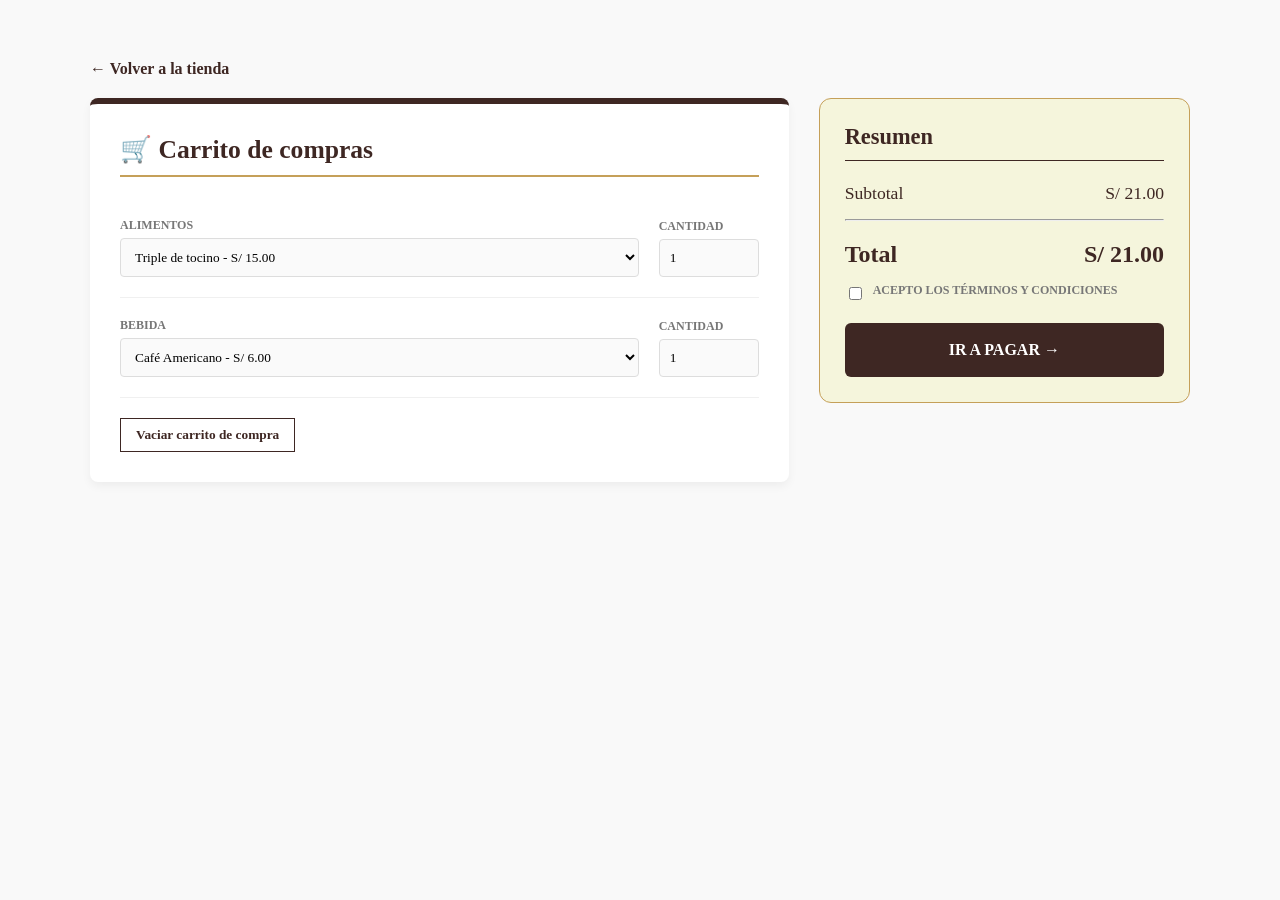
<file: carrito/carro.html>
<!DOCTYPE html>
<html lang="es">
<head>
    <meta charset="UTF-8">
    <meta name="viewport" content="width=device-width, initial-scale=1.0">
    <title>Carrito - La Logia de Miga & Taza</title>
    <link rel="stylesheet" href="../css/carrito.css">
</head>
<body>
<div class="contenedor-principal">
    <a href="../index.html" class="boton-regreso">← Volver a la tienda</a>
    
    <form class="flex-carrito" 
          oninput="
            let p1 = parseFloat(prod1.value);
            let p2 = parseFloat(prod2.value);
            let c1 = parseInt(cant1.value) || 0;
            let c2 = parseInt(cant2.value) || 0;
            let suma = (p1 * c1) + (p2 * c2);
            subtotal.innerHTML = 'S/ ' + suma.toFixed(2);
            total.innerHTML = 'S/ ' + suma.toFixed(2);
          ">
        
        <div class="seccion-productos">
            <h2>🛒 Carrito de compras</h2>
            
            <div class="fila-producto">
                <div class="info-prod">
                    <label>Alimentos</label>
                    <select id="prod1" class="control-formulario">
                        <option value="15.00">Triple de tocino - S/ 15.00</option>
                        <option value="8.50">Galleta de Chocochips - S/ 8.50</option>
                        <option value="12.00">Torta de Chocolate - S/ 12.00</option>
                        <option value="10.50">Sandwich de Pollo - S/ 10.50</option>
                        <option value="14.00">Empanada de Carne - S/ 14.00</option>
                    </select>
                </div>
                <div class="info-cantidad">
                    <label>Cantidad</label>
                    <input type="number" id="cant1" class="control-formulario" value="1" min="0">
                </div>
            </div>

            <div class="fila-producto">
                <div class="info-prod">
                    <label>Bebida</label>
                    <select id="prod2" class="control-formulario">
                        <option value="6.00">Café Americano - S/ 6.00</option>
                        <option value="9.50">Mocachino Especial - S/ 9.50</option>
                        <option value="7.00">Jugo de Fresa - S/ 7.00</option>
                        <option value="8.00">Té Caliente - S/ 8.00</option>
                        <option value="11.00">Frappé de Vainilla - S/ 11.00</option>
                    </select>
                </div>
                <div class="info-cantidad">
                    <label>Cantidad</label>
                    <input type="number" id="cant2" class="control-formulario" value="1" min="0">
                </div>
            </div>
            
            <button type="reset" class="btn-vaciar">Vaciar carrito de compra</button>
        </div>

        <div class="seccion-resumen">
            <h3>Resumen</h3>
            <div class="linea-resumen">
                <span>Subtotal</span>
                <span id="subtotal">S/ 21.00</span>
            </div>
            <hr>
            <div class="linea-resumen total">
                <span>Total</span>
                <span id="total">S/ 21.00</span>
            </div>
            
            <div class="check-terminos">
                <input type="checkbox" id="terminos" required>
                <label for="terminos">ACEPTO LOS TÉRMINOS Y CONDICIONES</label>
            </div>

            <button type="submit" id="btn-confirmar">IR A PAGAR →</button>
        </div>
    </form>
</div>
</body>
</html>
</file>
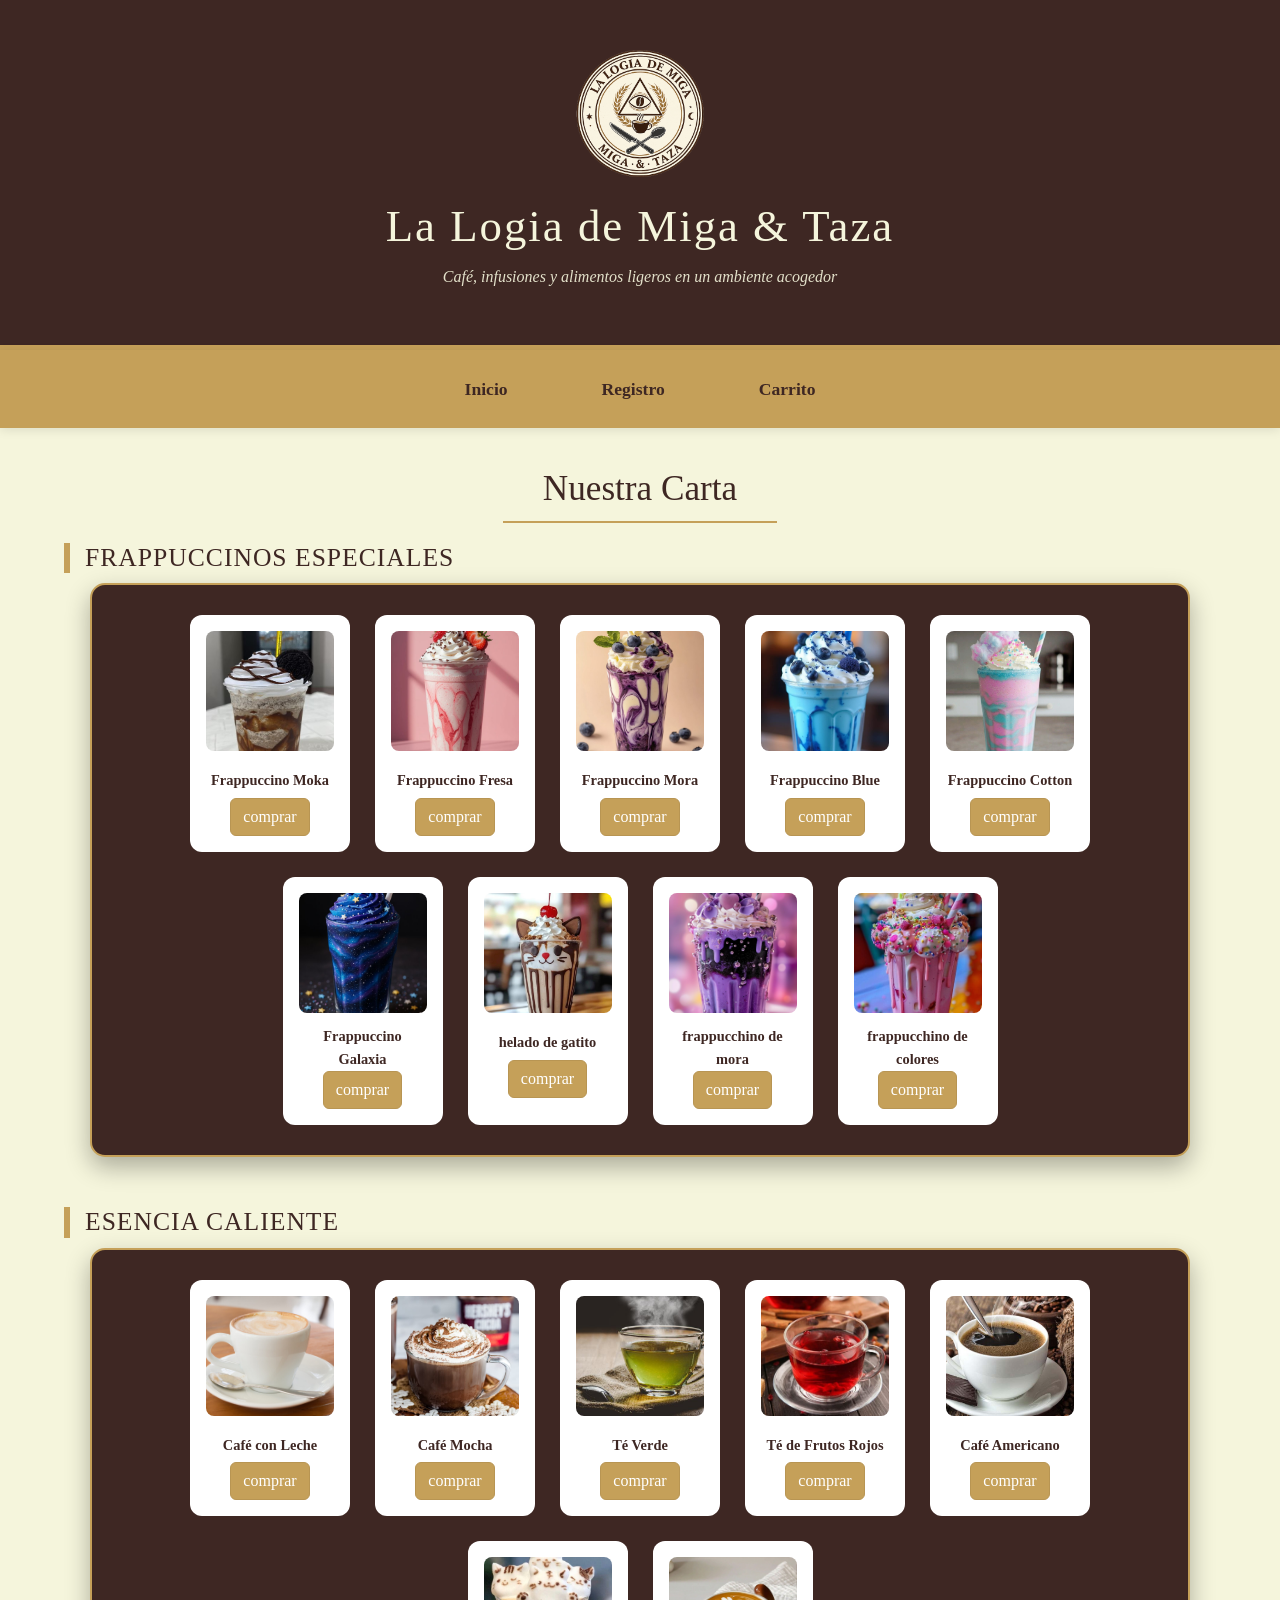
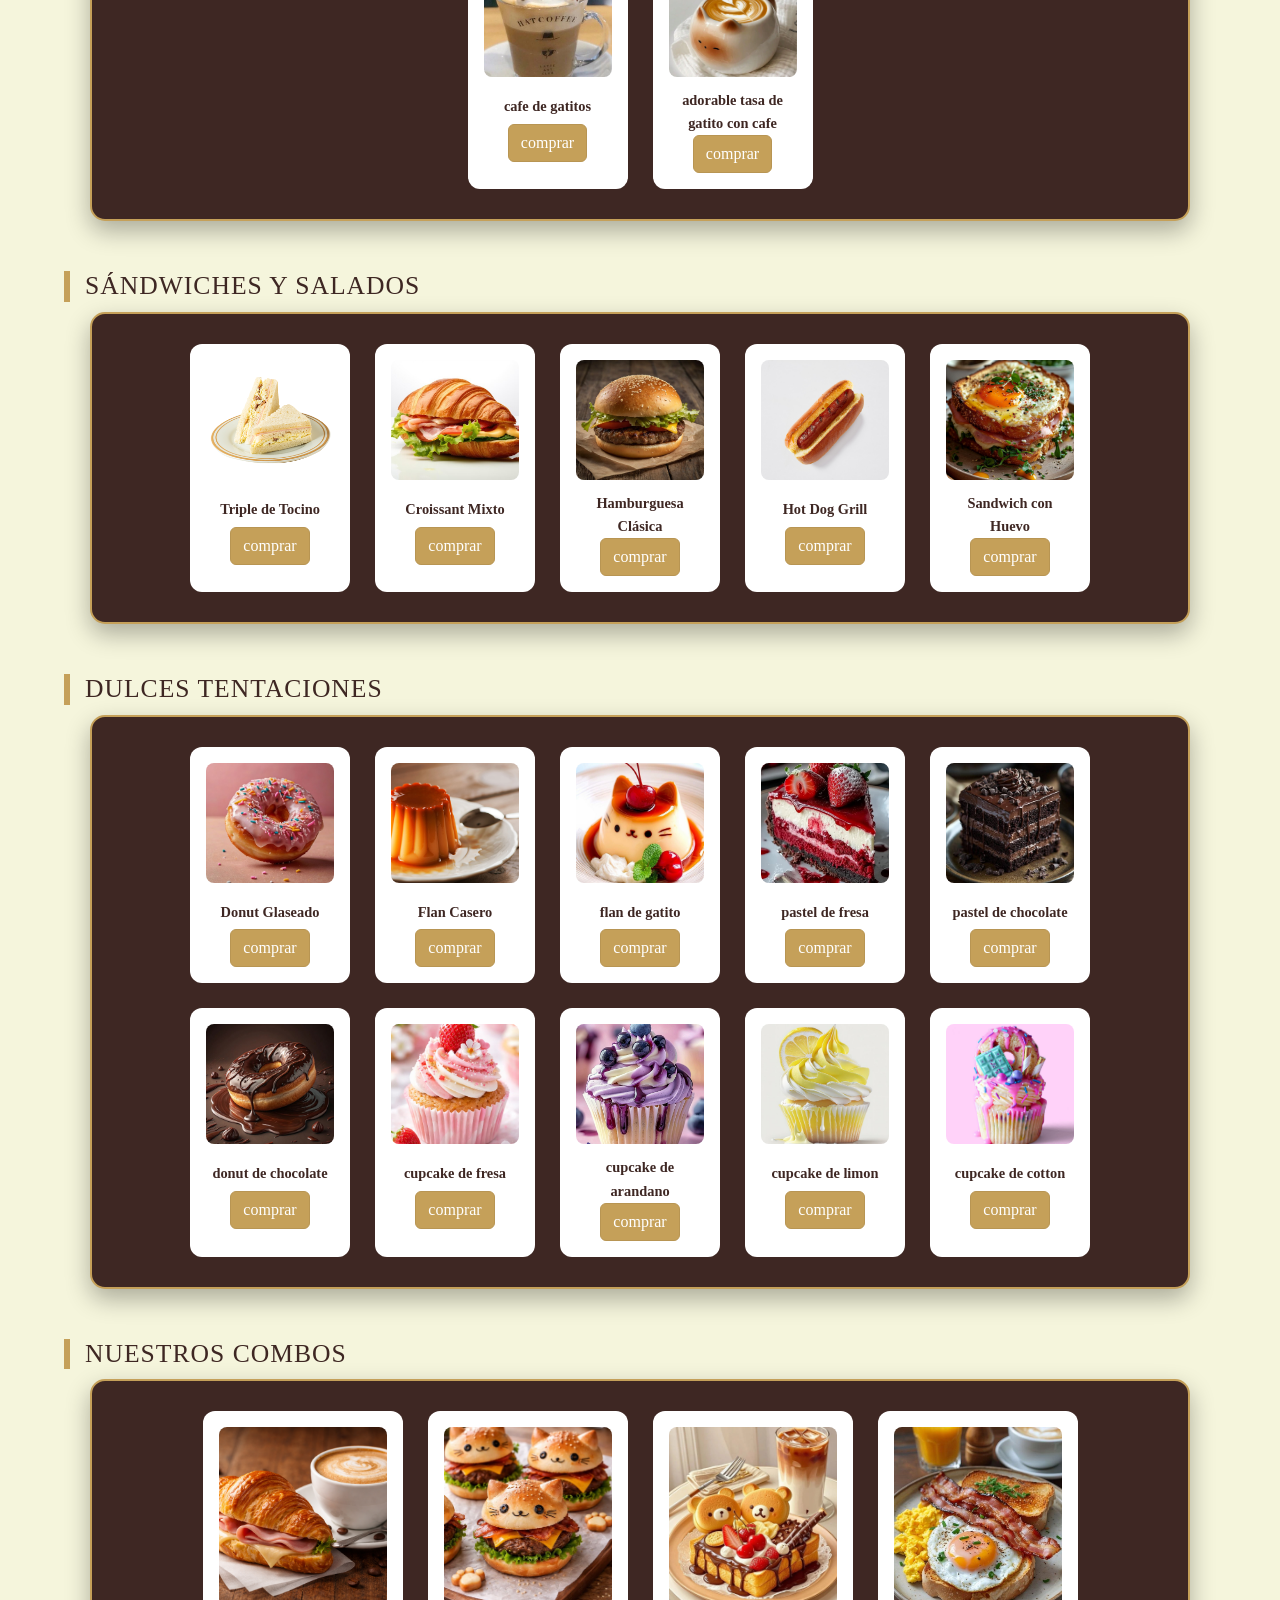
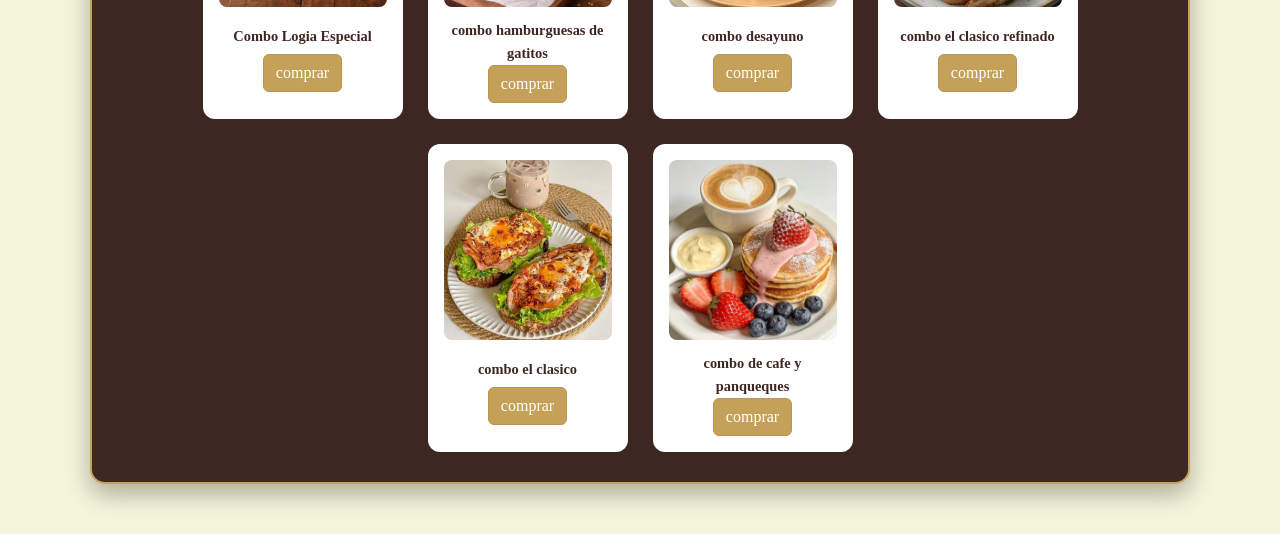
<file: carrito/productos.html>
<!DOCTYPE html>
<html lang="en">
<head>
    <meta charset="UTF-8">
    <meta name="viewport" content="width=device-width, initial-scale=1.0">
    <title>Menú</title>
    <link href="https://cdn.jsdelivr.net/npm/bootstrap@5.2.3/dist/css/bootstrap.min.css" rel="stylesheet" integrity="sha384-rbsA2VBKQhggwzxH7pPCaAqO46MgnOM80zW1RWuH61DGLwZJEdK2Kadq2F9CUG65" crossorigin="anonymous">
  
    <link rel="stylesheet" href="../css/productos.css">
</head>
<body>
    <header>
        <img src="../café.png.png" width="150" height="150" alt="Logo">
        <h1>La Logia de Miga & Taza</h1>
        <p>Café, infusiones y alimentos ligeros en un ambiente acogedor</p>
    </header>

    <nav>
        <a href="../index.html">Inicio</a>
        <a href="../carrito/registro.html">Registro</a>
        <a href="../carrito/carro.html">Carrito</a>
    </nav>

    <main class="contenedor-principal">
        <h2>Nuestra Carta</h2>

        <section>
            <h3 class="subtitulo-seccion">Frappuccinos Especiales</h3>
            <div class="contenedor-oscuro">
                <div class="producto-card">
                    <img src="../productos/frappucchino moka.jpg">
                    <p>Frappuccino Moka</p>
                    <!-- Button trigger modal -->
                     <button type="button" class="btn btn-primary" data-bs-toggle="modal" data-bs-target="#exampleModal"> comprar

                     </button>
                </div>
                <!-- Modal -->
                <div class="modal fade" id="exampleModal" tabindex="-1" aria-labelledby="exampleModalLabel" aria-hidden="true">
                <div class="modal-dialog">
                <div class="modal-content">
                <div class="modal-header">
                <h1 class="modal-title fs-5" id="exampleModalLabel">Compra realizada!</h1>
                <button type="button" class="btn-close" data-bs-dismiss="modal" aria-label="Close"></button>
                </div>
            <div class="modal-body">
                El producto se puso en el carrito
            </div>
            <div class="modal-footer">
        <button type="button" class="btn btn-secondary" data-bs-dismiss="modal">cerrar</button>
        <a href="../carrito/carro.html"><button type="button" class="btn btn-primary" >Ir al carrito</button></a>
        
    </div>
  </div>
</div>
                </div>
                
                <div class="producto-card">
                    <img src="../productos/frappucchino de fresa.jpg">
                    <p>Frappuccino Fresa</p>
                    <!-- Button trigger modal -->
                     <button type="button" class="btn btn-primary" data-bs-toggle="modal" data-bs-target="#exampleModal"> comprar

                     </button>
                </div>
                <!-- Modal -->
                <div class="modal fade" id="exampleModal" tabindex="-1" aria-labelledby="exampleModalLabel" aria-hidden="true">
                <div class="modal-dialog">
                <div class="modal-content">
                <div class="modal-header">
                <h1 class="modal-title fs-5" id="exampleModalLabel">Compra realizada!</h1>
                <button type="button" class="btn-close" data-bs-dismiss="modal" aria-label="Close"></button>
                </div>
            <div class="modal-body">
                El producto se puso en el carrito
            </div>
            <div class="modal-footer">
        <button type="button" class="btn btn-secondary" data-bs-dismiss="modal">cerrar</button>
        <a href="../carrito/carro.html"><button type="button" class="btn btn-primary" >Ir al carrito</button></a>
        
    </div>
  </div>
</div>
                </div>
                <div class="producto-card">
                    <img src="../productos/frappucchino de arandano.jpg">
                    <p>Frappuccino Mora</p>
                    <!-- Button trigger modal -->
                     <button type="button" class="btn btn-primary" data-bs-toggle="modal" data-bs-target="#exampleModal"> comprar

                     </button>
                </div>
                <!-- Modal -->
                <div class="modal fade" id="exampleModal" tabindex="-1" aria-labelledby="exampleModalLabel" aria-hidden="true">
                <div class="modal-dialog">
                <div class="modal-content">
                <div class="modal-header">
                <h1 class="modal-title fs-5" id="exampleModalLabel">Compra realizada!</h1>
                <button type="button" class="btn-close" data-bs-dismiss="modal" aria-label="Close"></button>
                </div>
            <div class="modal-body">
                El producto se puso en el carrito
            </div>
            <div class="modal-footer">
        <button type="button" class="btn btn-secondary" data-bs-dismiss="modal">cerrar</button>
        <a href="../carrito/carro.html"><button type="button" class="btn btn-primary" >Ir al carrito</button></a>
        
    </div>
  </div>
</div>
                </div>
                <div class="producto-card">
                    <img src="../productos/frappucchino blue.jpg">
                    <p>Frappuccino Blue</p>
                    <!-- Button trigger modal -->
                     <button type="button" class="btn btn-primary" data-bs-toggle="modal" data-bs-target="#exampleModal"> comprar

                     </button>
                </div>
                <!-- Modal -->
                <div class="modal fade" id="exampleModal" tabindex="-1" aria-labelledby="exampleModalLabel" aria-hidden="true">
                <div class="modal-dialog">
                <div class="modal-content">
                <div class="modal-header">
                <h1 class="modal-title fs-5" id="exampleModalLabel">Compra realizada!</h1>
                <button type="button" class="btn-close" data-bs-dismiss="modal" aria-label="Close"></button>
                </div>
            <div class="modal-body">
                El producto se puso en el carrito
            </div>
            <div class="modal-footer">
        <button type="button" class="btn btn-secondary" data-bs-dismiss="modal">cerrar</button>
        <a href="../carrito/carro.html"><button type="button" class="btn btn-primary" >Ir al carrito</button></a>
        
    </div>
  </div>
</div>
                </div>
                <div class="producto-card">
                    <img src="../productos/frappucchino cotton.jpg">
                    <p>Frappuccino Cotton</p>
                    <!-- Button trigger modal -->
                     <button type="button" class="btn btn-primary" data-bs-toggle="modal" data-bs-target="#exampleModal"> comprar

                     </button>
                </div>
                <!-- Modal -->
                <div class="modal fade" id="exampleModal" tabindex="-1" aria-labelledby="exampleModalLabel" aria-hidden="true">
                <div class="modal-dialog">
                <div class="modal-content">
                <div class="modal-header">
                <h1 class="modal-title fs-5" id="exampleModalLabel">Compra realizada!</h1>
                <button type="button" class="btn-close" data-bs-dismiss="modal" aria-label="Close"></button>
                </div>
            <div class="modal-body">
                El producto se puso en el carrito
            </div>
            <div class="modal-footer">
        <button type="button" class="btn btn-secondary" data-bs-dismiss="modal">cerrar</button>
        <a href="../carrito/carro.html"><button type="button" class="btn btn-primary" >Ir al carrito</button></a>
        
    </div>
  </div>
</div>
                </div>
                <div class="producto-card">
                    <img src="../productos/frappucchino galaxia.jpg">
                    <p>Frappuccino Galaxia</p>
                    <!-- Button trigger modal -->
                     <button type="button" class="btn btn-primary" data-bs-toggle="modal" data-bs-target="#exampleModal"> comprar

                     </button>
                </div>
                <!-- Modal -->
                <div class="modal fade" id="exampleModal" tabindex="-1" aria-labelledby="exampleModalLabel" aria-hidden="true">
                <div class="modal-dialog">
                <div class="modal-content">
                <div class="modal-header">
                <h1 class="modal-title fs-5" id="exampleModalLabel">Compra realizada!</h1>
                <button type="button" class="btn-close" data-bs-dismiss="modal" aria-label="Close"></button>
                </div>
            <div class="modal-body">
                El producto se puso en el carrito
            </div>
            <div class="modal-footer">
        <button type="button" class="btn btn-secondary" data-bs-dismiss="modal">cerrar</button>
        <a href="../carrito/carro.html"><button type="button" class="btn btn-primary" >Ir al carrito</button></a>
        
    </div>
  </div>
</div>
                </div>
                 <div class="producto-card">
                <img src="../productos/frappucchino gatito.jpg">
                <p>helado de gatito</p>
                     <!-- Button trigger modal -->
                     <button type="button" class="btn btn-primary" data-bs-toggle="modal" data-bs-target="#exampleModal"> comprar

                     </button>
                </div>
                <!-- Modal -->
                <div class="modal fade" id="exampleModal" tabindex="-1" aria-labelledby="exampleModalLabel" aria-hidden="true">
                <div class="modal-dialog">
                <div class="modal-content">
                <div class="modal-header">
                <h1 class="modal-title fs-5" id="exampleModalLabel">Compra realizada!</h1>
                <button type="button" class="btn-close" data-bs-dismiss="modal" aria-label="Close"></button>
                </div>
            <div class="modal-body">
                El producto se puso en el carrito
            </div>
            <div class="modal-footer">
        <button type="button" class="btn btn-secondary" data-bs-dismiss="modal">cerrar</button>
        <a href="../carrito/carro.html"><button type="button" class="btn btn-primary" >Ir al carrito</button></a>
        
    </div>
  </div>
</div>
            </div>
            <div class="producto-card">
                <img src="../productos/frappucchino mora.jpg">
                <p>frappucchino de mora</p>
                <!-- Button trigger modal -->
                     <button type="button" class="btn btn-primary" data-bs-toggle="modal" data-bs-target="#exampleModal"> comprar

                     </button>
                </div>
                <!-- Modal -->
                <div class="modal fade" id="exampleModal" tabindex="-1" aria-labelledby="exampleModalLabel" aria-hidden="true">
                <div class="modal-dialog">
                <div class="modal-content">
                <div class="modal-header">
                <h1 class="modal-title fs-5" id="exampleModalLabel">Compra realizada!</h1>
                <button type="button" class="btn-close" data-bs-dismiss="modal" aria-label="Close"></button>
                </div>
            <div class="modal-body">
                El producto se puso en el carrito
            </div>
            <div class="modal-footer">
        <button type="button" class="btn btn-secondary" data-bs-dismiss="modal">cerrar</button>
        <a href="../carrito/carro.html"><button type="button" class="btn btn-primary" >Ir al carrito</button></a>
        
    </div>
  </div>
</div>
            </div>
            <div class="producto-card">
                <img src="../productos/frappucchino de colores.jpg">
                <p>frappucchino de colores</p>
                <!-- Button trigger modal -->
                     <button type="button" class="btn btn-primary" data-bs-toggle="modal" data-bs-target="#exampleModal"> comprar

                     </button>
                </div>
                <!-- Modal -->
                <div class="modal fade" id="exampleModal" tabindex="-1" aria-labelledby="exampleModalLabel" aria-hidden="true">
                <div class="modal-dialog">
                <div class="modal-content">
                <div class="modal-header">
                <h1 class="modal-title fs-5" id="exampleModalLabel">Compra realizada!</h1>
                <button type="button" class="btn-close" data-bs-dismiss="modal" aria-label="Close"></button>
                </div>
            <div class="modal-body">
                El producto se puso en el carrito
            </div>
            <div class="modal-footer">
        <button type="button" class="btn btn-secondary" data-bs-dismiss="modal">cerrar</button>
        <a href="../carrito/carro.html"><button type="button" class="btn btn-primary" >Ir al carrito</button></a>
        
    </div>
  </div>
</div>
            </div>
        </section>

        <section>
            <h3 class="subtitulo-seccion">Esencia Caliente</h3>
            <div class="contenedor-oscuro">
                <div class="producto-card">
                    <img src="../productos/cafe con leche.jpg">
                    <p>Café con Leche</p>
                    <!-- Button trigger modal -->
                     <button type="button" class="btn btn-primary" data-bs-toggle="modal" data-bs-target="#exampleModal"> comprar

                     </button>
                </div>
                <!-- Modal -->
                <div class="modal fade" id="exampleModal" tabindex="-1" aria-labelledby="exampleModalLabel" aria-hidden="true">
                <div class="modal-dialog">
                <div class="modal-content">
                <div class="modal-header">
                <h1 class="modal-title fs-5" id="exampleModalLabel">Compra realizada!</h1>
                <button type="button" class="btn-close" data-bs-dismiss="modal" aria-label="Close"></button>
                </div>
            <div class="modal-body">
                El producto se puso en el carrito
            </div>
            <div class="modal-footer">
        <button type="button" class="btn btn-secondary" data-bs-dismiss="modal">cerrar</button>
        <a href="../carrito/carro.html"><button type="button" class="btn btn-primary" >Ir al carrito</button></a>
        
    </div>
  </div>
</div>
                </div>
                <div class="producto-card">
                    <img src="../productos/cafe moka.jpg">
                    <p>Café Mocha</p>
                    <!-- Button trigger modal -->
                     <button type="button" class="btn btn-primary" data-bs-toggle="modal" data-bs-target="#exampleModal"> comprar

                     </button>
                </div>
                <!-- Modal -->
                <div class="modal fade" id="exampleModal" tabindex="-1" aria-labelledby="exampleModalLabel" aria-hidden="true">
                <div class="modal-dialog">
                <div class="modal-content">
                <div class="modal-header">
                <h1 class="modal-title fs-5" id="exampleModalLabel">Compra realizada!</h1>
                <button type="button" class="btn-close" data-bs-dismiss="modal" aria-label="Close"></button>
                </div>
            <div class="modal-body">
                El producto se puso en el carrito
            </div>
            <div class="modal-footer">
        <button type="button" class="btn btn-secondary" data-bs-dismiss="modal">cerrar</button>
        <a href="../carrito/carro.html"><button type="button" class="btn btn-primary" >Ir al carrito</button></a>
        
    </div>
  </div>
</div>
                </div>
                <div class="producto-card">
                    <img src="../productos/te verde.jpeg">
                    <p>Té Verde</p>
                    <!-- Button trigger modal -->
                     <button type="button" class="btn btn-primary" data-bs-toggle="modal" data-bs-target="#exampleModal"> comprar

                     </button>
                </div>
                <!-- Modal -->
                <div class="modal fade" id="exampleModal" tabindex="-1" aria-labelledby="exampleModalLabel" aria-hidden="true">
                <div class="modal-dialog">
                <div class="modal-content">
                <div class="modal-header">
                <h1 class="modal-title fs-5" id="exampleModalLabel">Compra realizada!</h1>
                <button type="button" class="btn-close" data-bs-dismiss="modal" aria-label="Close"></button>
                </div>
            <div class="modal-body">
                El producto se puso en el carrito
            </div>
            <div class="modal-footer">
        <button type="button" class="btn btn-secondary" data-bs-dismiss="modal">cerrar</button>
        <a href="../carrito/carro.html"><button type="button" class="btn btn-primary" >Ir al carrito</button></a>
        
    </div>
  </div>
</div>
                </div>
                <div class="producto-card">
                    <img src="../productos/te de frutos rojos.jpg">
                    <p>Té de Frutos Rojos</p>
                    <!-- Button trigger modal -->
                     <button type="button" class="btn btn-primary" data-bs-toggle="modal" data-bs-target="#exampleModal"> comprar

                     </button>
                </div>
                <!-- Modal -->
                <div class="modal fade" id="exampleModal" tabindex="-1" aria-labelledby="exampleModalLabel" aria-hidden="true">
                <div class="modal-dialog">
                <div class="modal-content">
                <div class="modal-header">
                <h1 class="modal-title fs-5" id="exampleModalLabel">Compra realizada!</h1>
                <button type="button" class="btn-close" data-bs-dismiss="modal" aria-label="Close"></button>
                </div>
            <div class="modal-body">
                El producto se puso en el carrito
            </div>
            <div class="modal-footer">
        <button type="button" class="btn btn-secondary" data-bs-dismiss="modal">cerrar</button>
        <a href="../carrito/carro.html"><button type="button" class="btn btn-primary" >Ir al carrito</button></a>
        
    </div>
  </div>
</div>
                </div>
                <div class="producto-card">
                    <img src="../productos/cafe americano.jpg">
                    <p>Café Americano</p>
                    <!-- Button trigger modal -->
                     <button type="button" class="btn btn-primary" data-bs-toggle="modal" data-bs-target="#exampleModal"> comprar

                     </button>
                </div>
                <!-- Modal -->
                <div class="modal fade" id="exampleModal" tabindex="-1" aria-labelledby="exampleModalLabel" aria-hidden="true">
                <div class="modal-dialog">
                <div class="modal-content">
                <div class="modal-header">
                <h1 class="modal-title fs-5" id="exampleModalLabel">Compra realizada!</h1>
                <button type="button" class="btn-close" data-bs-dismiss="modal" aria-label="Close"></button>
                </div>
            <div class="modal-body">
                El producto se puso en el carrito
            </div>
            <div class="modal-footer">
        <button type="button" class="btn btn-secondary" data-bs-dismiss="modal">cerrar</button>
        <a href="../carrito/carro.html"><button type="button" class="btn btn-primary" >Ir al carrito</button></a>
        
    </div>
  </div>
</div>
                </div>
                 <div class="producto-card">
                    <img src="../productos/cafe de gatitos.jpg">
                    <p>cafe de gatitos</p>
                     <!-- Button trigger modal -->
                     <button type="button" class="btn btn-primary" data-bs-toggle="modal" data-bs-target="#exampleModal"> comprar

                     </button>
                </div>
                <!-- Modal -->
                <div class="modal fade" id="exampleModal" tabindex="-1" aria-labelledby="exampleModalLabel" aria-hidden="true">
                <div class="modal-dialog">
                <div class="modal-content">
                <div class="modal-header">
                <h1 class="modal-title fs-5" id="exampleModalLabel">Compra realizada!</h1>
                <button type="button" class="btn-close" data-bs-dismiss="modal" aria-label="Close"></button>
                </div>
            <div class="modal-body">
                El producto se puso en el carrito
            </div>
            <div class="modal-footer">
        <button type="button" class="btn btn-secondary" data-bs-dismiss="modal">cerrar</button>
        <a href="../carrito/carro.html"><button type="button" class="btn btn-primary" >Ir al carrito</button></a>
        
    </div>
  </div>
</div>
            </div>
            
            <div class="producto-card">
                <img src="../productos/taza de gatito.jpg">
                <p>adorable tasa de gatito con cafe</p>
                <!-- Button trigger modal -->
                     <button type="button" class="btn btn-primary" data-bs-toggle="modal" data-bs-target="#exampleModal"> comprar

                     </button>
                </div>
                <!-- Modal -->
                <div class="modal fade" id="exampleModal" tabindex="-1" aria-labelledby="exampleModalLabel" aria-hidden="true">
                <div class="modal-dialog">
                <div class="modal-content">
                <div class="modal-header">
                <h1 class="modal-title fs-5" id="exampleModalLabel">Compra realizada!</h1>
                <button type="button" class="btn-close" data-bs-dismiss="modal" aria-label="Close"></button>
                </div>
            <div class="modal-body">
                El producto se puso en el carrito
            </div>
            <div class="modal-footer">
        <button type="button" class="btn btn-secondary" data-bs-dismiss="modal">cerrar</button>
        <a href="../carrito/carro.html"><button type="button" class="btn btn-primary" >Ir al carrito</button></a>
        
    </div>
  </div>
</div>
            </div>
            </div>
        </section>

        <section>
            <h3 class="subtitulo-seccion">Sándwiches y Salados</h3>
            <div class="contenedor-oscuro">
                <div class="producto-card">
                    <img src="../productos/triple tocino.png">
                    <p>Triple de Tocino</p>
                    <!-- Button trigger modal -->
                     <button type="button" class="btn btn-primary" data-bs-toggle="modal" data-bs-target="#exampleModal"> comprar

                     </button>
                </div>
                <!-- Modal -->
                <div class="modal fade" id="exampleModal" tabindex="-1" aria-labelledby="exampleModalLabel" aria-hidden="true">
                <div class="modal-dialog">
                <div class="modal-content">
                <div class="modal-header">
                <h1 class="modal-title fs-5" id="exampleModalLabel">Compra realizada!</h1>
                <button type="button" class="btn-close" data-bs-dismiss="modal" aria-label="Close"></button>
                </div>
            <div class="modal-body">
                El producto se puso en el carrito
            </div>
            <div class="modal-footer">
        <button type="button" class="btn btn-secondary" data-bs-dismiss="modal">cerrar</button>
        <a href="../carrito/carro.html"><button type="button" class="btn btn-primary" >Ir al carrito</button></a>
        
    </div>
  </div>
</div>
                </div>
                <div class="producto-card">
                    <img src="../productos/sandwich de croissant.jpg">
                    <p>Croissant Mixto</p>
                    <!-- Button trigger modal -->
                     <button type="button" class="btn btn-primary" data-bs-toggle="modal" data-bs-target="#exampleModal"> comprar

                     </button>
                </div>
                <!-- Modal -->
                <div class="modal fade" id="exampleModal" tabindex="-1" aria-labelledby="exampleModalLabel" aria-hidden="true">
                <div class="modal-dialog">
                <div class="modal-content">
                <div class="modal-header">
                <h1 class="modal-title fs-5" id="exampleModalLabel">Compra realizada!</h1>
                <button type="button" class="btn-close" data-bs-dismiss="modal" aria-label="Close"></button>
                </div>
            <div class="modal-body">
                El producto se puso en el carrito
            </div>
            <div class="modal-footer">
        <button type="button" class="btn btn-secondary" data-bs-dismiss="modal">cerrar</button>
        <a href="../carrito/carro.html"><button type="button" class="btn btn-primary" >Ir al carrito</button></a>
        
    </div>
  </div>
</div>
                </div>
                <div class="producto-card">
                    <img src="../productos/hamburguesa clasica.jpg">
                    <p>Hamburguesa Clásica</p>
                    <!-- Button trigger modal -->
                     <button type="button" class="btn btn-primary" data-bs-toggle="modal" data-bs-target="#exampleModal"> comprar

                     </button>
                </div>
                <!-- Modal -->
                <div class="modal fade" id="exampleModal" tabindex="-1" aria-labelledby="exampleModalLabel" aria-hidden="true">
                <div class="modal-dialog">
                <div class="modal-content">
                <div class="modal-header">
                <h1 class="modal-title fs-5" id="exampleModalLabel">Compra realizada!</h1>
                <button type="button" class="btn-close" data-bs-dismiss="modal" aria-label="Close"></button>
                </div>
            <div class="modal-body">
                El producto se puso en el carrito
            </div>
            <div class="modal-footer">
        <button type="button" class="btn btn-secondary" data-bs-dismiss="modal">cerrar</button>
        <a href="../carrito/carro.html"><button type="button" class="btn btn-primary" >Ir al carrito</button></a>
        
    </div>
  </div>
</div>
                </div>
                <div class="producto-card">
                    <img src="../productos/hotdog.jpg">
                    <p>Hot Dog Grill</p>
                    <!-- Button trigger modal -->
                     <button type="button" class="btn btn-primary" data-bs-toggle="modal" data-bs-target="#exampleModal"> comprar

                     </button>
                </div>
                <!-- Modal -->
                <div class="modal fade" id="exampleModal" tabindex="-1" aria-labelledby="exampleModalLabel" aria-hidden="true">
                <div class="modal-dialog">
                <div class="modal-content">
                <div class="modal-header">
                <h1 class="modal-title fs-5" id="exampleModalLabel">Compra realizada!</h1>
                <button type="button" class="btn-close" data-bs-dismiss="modal" aria-label="Close"></button>
                </div>
            <div class="modal-body">
                El producto se puso en el carrito
            </div>
            <div class="modal-footer">
        <button type="button" class="btn btn-secondary" data-bs-dismiss="modal">cerrar</button>
        <a href="../carrito/carro.html"><button type="button" class="btn btn-primary" >Ir al carrito</button></a>
        
    </div>
  </div>
</div>
                </div>
                <div class="producto-card">
                    <img src="../productos/sandwich con huevo.jpg">
                    <p>Sandwich con Huevo</p>
                    <!-- Button trigger modal -->
                     <button type="button" class="btn btn-primary" data-bs-toggle="modal" data-bs-target="#exampleModal"> comprar

                     </button>
                </div>
                <!-- Modal -->
                <div class="modal fade" id="exampleModal" tabindex="-1" aria-labelledby="exampleModalLabel" aria-hidden="true">
                <div class="modal-dialog">
                <div class="modal-content">
                <div class="modal-header">
                <h1 class="modal-title fs-5" id="exampleModalLabel">Compra realizada!</h1>
                <button type="button" class="btn-close" data-bs-dismiss="modal" aria-label="Close"></button>
                </div>
            <div class="modal-body">
                El producto se puso en el carrito
            </div>
            <div class="modal-footer">
        <button type="button" class="btn btn-secondary" data-bs-dismiss="modal">cerrar</button>
        <a href="../carrito/carro.html"><button type="button" class="btn btn-primary" >Ir al carrito</button></a>
        
    </div>
  </div>
</div>
                </div>
            </div>
        </section>

        <section>
            <h3 class="subtitulo-seccion">Dulces Tentaciones</h3>
            <div class="contenedor-oscuro">
                <div class="producto-card">
                    <img src="../productos/donut glaseado rosa.jpg">
                    <p>Donut Glaseado</p>
                    <!-- Button trigger modal -->
                     <button type="button" class="btn btn-primary" data-bs-toggle="modal" data-bs-target="#exampleModal"> comprar

                     </button>
                </div>
                <!-- Modal -->
                <div class="modal fade" id="exampleModal" tabindex="-1" aria-labelledby="exampleModalLabel" aria-hidden="true">
                <div class="modal-dialog">
                <div class="modal-content">
                <div class="modal-header">
                <h1 class="modal-title fs-5" id="exampleModalLabel">Compra realizada!</h1>
                <button type="button" class="btn-close" data-bs-dismiss="modal" aria-label="Close"></button>
                </div>
            <div class="modal-body">
                El producto se puso en el carrito
            </div>
            <div class="modal-footer">
        <button type="button" class="btn btn-secondary" data-bs-dismiss="modal">cerrar</button>
        <a href="../carrito/carro.html"><button type="button" class="btn btn-primary" >Ir al carrito</button></a>
        
    </div>
  </div>
</div>
                </div>
                <div class="producto-card">
                    <img src="../productos/flan.jpg">
                    <p>Flan Casero</p>
                    <!-- Button trigger modal -->
                     <button type="button" class="btn btn-primary" data-bs-toggle="modal" data-bs-target="#exampleModal"> comprar

                     </button>
                </div>
                <!-- Modal -->
                <div class="modal fade" id="exampleModal" tabindex="-1" aria-labelledby="exampleModalLabel" aria-hidden="true">
                <div class="modal-dialog">
                <div class="modal-content">
                <div class="modal-header">
                <h1 class="modal-title fs-5" id="exampleModalLabel">Compra realizada!</h1>
                <button type="button" class="btn-close" data-bs-dismiss="modal" aria-label="Close"></button>
                </div>
            <div class="modal-body">
                El producto se puso en el carrito
            </div>
            <div class="modal-footer">
        <button type="button" class="btn btn-secondary" data-bs-dismiss="modal">cerrar</button>
        <a href="../carrito/carro.html"><button type="button" class="btn btn-primary" >Ir al carrito</button></a>
        
    </div>
  </div>
</div>
                </div>
                <div class="producto-card">
                        <img src="../productos/flan de gatito.jpg">
                        <p> flan de gatito</p>
                    <!-- Button trigger modal -->
                     <button type="button" class="btn btn-primary" data-bs-toggle="modal" data-bs-target="#exampleModal"> comprar

                     </button>
                </div>
                <!-- Modal -->
                <div class="modal fade" id="exampleModal" tabindex="-1" aria-labelledby="exampleModalLabel" aria-hidden="true">
                <div class="modal-dialog">
                <div class="modal-content">
                <div class="modal-header">
                <h1 class="modal-title fs-5" id="exampleModalLabel">Compra realizada!</h1>
                <button type="button" class="btn-close" data-bs-dismiss="modal" aria-label="Close"></button>
                </div>
            <div class="modal-body">
                El producto se puso en el carrito
            </div>
            <div class="modal-footer">
        <button type="button" class="btn btn-secondary" data-bs-dismiss="modal">cerrar</button>
        <a href="../carrito/carro.html"><button type="button" class="btn btn-primary" >Ir al carrito</button></a>
        
    </div>
  </div>
</div>
                    </div>
                <div class="producto-card">
                    <img src="../productos/pastel de fresa.jpg">
                    <p>pastel de fresa</p>
                    <!-- Button trigger modal -->
                     <button type="button" class="btn btn-primary" data-bs-toggle="modal" data-bs-target="#exampleModal"> comprar

                     </button>
                </div>
                <!-- Modal -->
                <div class="modal fade" id="exampleModal" tabindex="-1" aria-labelledby="exampleModalLabel" aria-hidden="true">
                <div class="modal-dialog">
                <div class="modal-content">
                <div class="modal-header">
                <h1 class="modal-title fs-5" id="exampleModalLabel">Compra realizada!</h1>
                <button type="button" class="btn-close" data-bs-dismiss="modal" aria-label="Close"></button>
                </div>
            <div class="modal-body">
                El producto se puso en el carrito
            </div>
            <div class="modal-footer">
        <button type="button" class="btn btn-secondary" data-bs-dismiss="modal">cerrar</button>
        <a href="../carrito/carro.html"><button type="button" class="btn btn-primary" >Ir al carrito</button></a>
        
    </div>
  </div>
</div>
                </div>
                <div class="producto-card">
                    <img src="../productos/pastel de chocolate.jpg">
                    <p>pastel de chocolate</p>
                    <!-- Button trigger modal -->
                     <button type="button" class="btn btn-primary" data-bs-toggle="modal" data-bs-target="#exampleModal"> comprar

                     </button>
                </div>
                <!-- Modal -->
                <div class="modal fade" id="exampleModal" tabindex="-1" aria-labelledby="exampleModalLabel" aria-hidden="true">
                <div class="modal-dialog">
                <div class="modal-content">
                <div class="modal-header">
                <h1 class="modal-title fs-5" id="exampleModalLabel">Compra realizada!</h1>
                <button type="button" class="btn-close" data-bs-dismiss="modal" aria-label="Close"></button>
                </div>
            <div class="modal-body">
                El producto se puso en el carrito
            </div>
            <div class="modal-footer">
        <button type="button" class="btn btn-secondary" data-bs-dismiss="modal">cerrar</button>
        <a href="../carrito/carro.html"><button type="button" class="btn btn-primary" >Ir al carrito</button></a>
        
    </div>
  </div>
</div>
                </div>
                <div class="producto-card">
                    <img src="../productos/donut glaseado chocolate.jpg">
                    <p>donut de chocolate</p>
                    <!-- Button trigger modal -->
                     <button type="button" class="btn btn-primary" data-bs-toggle="modal" data-bs-target="#exampleModal"> comprar

                     </button>
                </div>
                <!-- Modal -->
                <div class="modal fade" id="exampleModal" tabindex="-1" aria-labelledby="exampleModalLabel" aria-hidden="true">
                <div class="modal-dialog">
                <div class="modal-content">
                <div class="modal-header">
                <h1 class="modal-title fs-5" id="exampleModalLabel">Compra realizada!</h1>
                <button type="button" class="btn-close" data-bs-dismiss="modal" aria-label="Close"></button>
                </div>
            <div class="modal-body">
                El producto se puso en el carrito
            </div>
            <div class="modal-footer">
        <button type="button" class="btn btn-secondary" data-bs-dismiss="modal">cerrar</button>
        <a href="../carrito/carro.html"><button type="button" class="btn btn-primary" >Ir al carrito</button></a>
        
    </div>
  </div>
</div>
                </div>
                <div class="producto-card">
                    <img src="../productos/cupcake de fresa.jpg">
                    <p>cupcake de fresa</p>
                    <!-- Button trigger modal -->
                     <button type="button" class="btn btn-primary" data-bs-toggle="modal" data-bs-target="#exampleModal"> comprar

                     </button>
                </div>
                <!-- Modal -->
                <div class="modal fade" id="exampleModal" tabindex="-1" aria-labelledby="exampleModalLabel" aria-hidden="true">
                <div class="modal-dialog">
                <div class="modal-content">
                <div class="modal-header">
                <h1 class="modal-title fs-5" id="exampleModalLabel">Compra realizada!</h1>
                <button type="button" class="btn-close" data-bs-dismiss="modal" aria-label="Close"></button>
                </div>
            <div class="modal-body">
                El producto se puso en el carrito
            </div>
            <div class="modal-footer">
        <button type="button" class="btn btn-secondary" data-bs-dismiss="modal">cerrar</button>
        <a href="../carrito/carro.html"><button type="button" class="btn btn-primary" >Ir al carrito</button></a>
        
    </div>
  </div>
</div>
                </div>
                <div class="producto-card">
                    <img src="../productos/cupcake de arandano.jpg">
                    <p>cupcake de arandano</p>
                    <!-- Button trigger modal -->
                     <button type="button" class="btn btn-primary" data-bs-toggle="modal" data-bs-target="#exampleModal"> comprar

                     </button>
                </div>
                <!-- Modal -->
                <div class="modal fade" id="exampleModal" tabindex="-1" aria-labelledby="exampleModalLabel" aria-hidden="true">
                <div class="modal-dialog">
                <div class="modal-content">
                <div class="modal-header">
                <h1 class="modal-title fs-5" id="exampleModalLabel">Compra realizada!</h1>
                <button type="button" class="btn-close" data-bs-dismiss="modal" aria-label="Close"></button>
                </div>
            <div class="modal-body">
                El producto se puso en el carrito
            </div>
            <div class="modal-footer">
        <button type="button" class="btn btn-secondary" data-bs-dismiss="modal">cerrar</button>
        <a href="../carrito/carro.html"><button type="button" class="btn btn-primary" >Ir al carrito</button></a>
        
    </div>
  </div>
</div>
                </div>
                <div class="producto-card">
                    <img src="../productos/cupcake de limon.jpg">
                    <p>cupcake de limon</p>
                    <!-- Button trigger modal -->
                     <button type="button" class="btn btn-primary" data-bs-toggle="modal" data-bs-target="#exampleModal"> comprar

                     </button>
                </div>
                <!-- Modal -->
                <div class="modal fade" id="exampleModal" tabindex="-1" aria-labelledby="exampleModalLabel" aria-hidden="true">
                <div class="modal-dialog">
                <div class="modal-content">
                <div class="modal-header">
                <h1 class="modal-title fs-5" id="exampleModalLabel">Compra realizada!</h1>
                <button type="button" class="btn-close" data-bs-dismiss="modal" aria-label="Close"></button>
                </div>
            <div class="modal-body">
                El producto se puso en el carrito
            </div>
            <div class="modal-footer">
        <button type="button" class="btn btn-secondary" data-bs-dismiss="modal">cerrar</button>
        <a href="../carrito/carro.html"><button type="button" class="btn btn-primary" >Ir al carrito</button></a>
        
    </div>
  </div>
</div>
                </div>
                <div class="producto-card">
                    <img src="../productos/cupcake cotton.jpg">
                    <p>cupcake de cotton</p>
                    <!-- Button trigger modal -->
                     <button type="button" class="btn btn-primary" data-bs-toggle="modal" data-bs-target="#exampleModal"> comprar

                     </button>
                </div>
                <!-- Modal -->
                <div class="modal fade" id="exampleModal" tabindex="-1" aria-labelledby="exampleModalLabel" aria-hidden="true">
                <div class="modal-dialog">
                <div class="modal-content">
                <div class="modal-header">
                <h1 class="modal-title fs-5" id="exampleModalLabel">Compra realizada!</h1>
                <button type="button" class="btn-close" data-bs-dismiss="modal" aria-label="Close"></button>
                </div>
            <div class="modal-body">
                El producto se puso en el carrito
            </div>
            <div class="modal-footer">
        <button type="button" class="btn btn-secondary" data-bs-dismiss="modal">cerrar</button>
        <a href="../carrito/carro.html"><button type="button" class="btn btn-primary" >Ir al carrito</button></a>
        
    </div>
  </div>
</div>
                </div>
            </div>
        </section>

        <section>
            <h3 class="subtitulo-seccion">Nuestros Combos</h3>
            <div class="contenedor-oscuro">
                <div class="producto-card" style="width: 200px;">
                    <img src="../combo1.png" style="height: 180px;">
                    <p>Combo Logia Especial</p>
                    <!-- Button trigger modal -->
                     <button type="button" class="btn btn-primary" data-bs-toggle="modal" data-bs-target="#exampleModal"> comprar

                     </button>
                </div>
                <!-- Modal -->
                <div class="modal fade" id="exampleModal" tabindex="-1" aria-labelledby="exampleModalLabel" aria-hidden="true">
                <div class="modal-dialog">
                <div class="modal-content">
                <div class="modal-header">
                <h1 class="modal-title fs-5" id="exampleModalLabel">Compra realizada!</h1>
                <button type="button" class="btn-close" data-bs-dismiss="modal" aria-label="Close"></button>
                </div>
            <div class="modal-body">
                El producto se puso en el carrito
            </div>
            <div class="modal-footer">
        <button type="button" class="btn btn-secondary" data-bs-dismiss="modal">cerrar</button>
        <a href="../carrito/carro.html"><button type="button" class="btn btn-primary" >Ir al carrito</button></a>
        
    </div>
  </div>
</div>
                </div>
                <div class="producto-card" style="width: 200px; ">
                <img src="../productos/combo de gatitos.jpg" style=" height: 180px">
                <p>combo hamburguesas de gatitos</p>
                    <!-- Button trigger modal -->
                     <button type="button" class="btn btn-primary" data-bs-toggle="modal" data-bs-target="#exampleModal"> comprar

                     </button>
                </div>
                <!-- Modal -->
                <div class="modal fade" id="exampleModal" tabindex="-1" aria-labelledby="exampleModalLabel" aria-hidden="true">
                <div class="modal-dialog">
                <div class="modal-content">
                <div class="modal-header">
                <h1 class="modal-title fs-5" id="exampleModalLabel">Compra realizada!</h1>
                <button type="button" class="btn-close" data-bs-dismiss="modal" aria-label="Close"></button>
                </div>
            <div class="modal-body">
                El producto se puso en el carrito
            </div>
            <div class="modal-footer">
        <button type="button" class="btn btn-secondary" data-bs-dismiss="modal">cerrar</button>
        <a href="../carrito/carro.html"><button type="button" class="btn btn-primary" >Ir al carrito</button></a>
        
    </div>
  </div>
</div>
                </div>
                <div class="producto-card" style="width: 200px;">
                    <img src="../productos/combo desayuno.jpg" style="height: 180px;">
                    <p>combo desayuno</p>
                    <!-- Button trigger modal -->
                     <button type="button" class="btn btn-primary" data-bs-toggle="modal" data-bs-target="#exampleModal"> comprar

                     </button>
                </div>
                <!-- Modal -->
                <div class="modal fade" id="exampleModal" tabindex="-1" aria-labelledby="exampleModalLabel" aria-hidden="true">
                <div class="modal-dialog">
                <div class="modal-content">
                <div class="modal-header">
                <h1 class="modal-title fs-5" id="exampleModalLabel">Compra realizada!</h1>
                <button type="button" class="btn-close" data-bs-dismiss="modal" aria-label="Close"></button>
                </div>
            <div class="modal-body">
                El producto se puso en el carrito
            </div>
            <div class="modal-footer">
        <button type="button" class="btn btn-secondary" data-bs-dismiss="modal">cerrar</button>
        <a href="../carrito/carro.html"><button type="button" class="btn btn-primary" >Ir al carrito</button></a>
        
    </div>
  </div>
</div>
                </div>
                <div class="producto-card" style="width: 200px;">
                    <img src="../productos/desayuno 2.jpg" style="height: 180px;">
                    <p>combo el clasico refinado</p>
                    <!-- Button trigger modal -->
                     <button type="button" class="btn btn-primary" data-bs-toggle="modal" data-bs-target="#exampleModal"> comprar

                     </button>
                </div>
                <!-- Modal -->
                <div class="modal fade" id="exampleModal" tabindex="-1" aria-labelledby="exampleModalLabel" aria-hidden="true">
                <div class="modal-dialog">
                <div class="modal-content">
                <div class="modal-header">
                <h1 class="modal-title fs-5" id="exampleModalLabel">Compra realizada!</h1>
                <button type="button" class="btn-close" data-bs-dismiss="modal" aria-label="Close"></button>
                </div>
            <div class="modal-body">
                El producto se puso en el carrito
            </div>
            <div class="modal-footer">
        <button type="button" class="btn btn-secondary" data-bs-dismiss="modal">cerrar</button>
        <a href="../carrito/carro.html"><button type="button" class="btn btn-primary" >Ir al carrito</button></a>
        
    </div>
  </div>
</div>
                </div>
                <div class="producto-card" style="width: 200px;">
                    <img src="../productos/desayuno 3.jpg" style="height: 180px;">
                    <p>combo el clasico</p>
                    <!-- Button trigger modal -->
                     <button type="button" class="btn btn-primary" data-bs-toggle="modal" data-bs-target="#exampleModal"> comprar

                     </button>
                </div>
                <!-- Modal -->
                <div class="modal fade" id="exampleModal" tabindex="-1" aria-labelledby="exampleModalLabel" aria-hidden="true">
                <div class="modal-dialog">
                <div class="modal-content">
                <div class="modal-header">
                <h1 class="modal-title fs-5" id="exampleModalLabel">Compra realizada!</h1>
                <button type="button" class="btn-close" data-bs-dismiss="modal" aria-label="Close"></button>
                </div>
            <div class="modal-body">
                El producto se puso en el carrito
            </div>
            <div class="modal-footer">
        <button type="button" class="btn btn-secondary" data-bs-dismiss="modal">cerrar</button>
        <a href="../carrito/carro.html"><button type="button" class="btn btn-primary" >Ir al carrito</button></a>
        
    </div>
  </div>
</div>
                </div>
                <div class="producto-card" style="width: 200px;">
                    <img src="../productos/combo de cafe y panqueques.jpg" style="height: 180px;">
                    <p>combo de cafe y panqueques</p>
                    <!-- Button trigger modal -->
                     <button type="button" class="btn btn-primary" data-bs-toggle="modal" data-bs-target="#exampleModal"> comprar

                     </button>
                </div>
                <!-- Modal -->
                <div class="modal fade" id="exampleModal" tabindex="-1" aria-labelledby="exampleModalLabel" aria-hidden="true">
                <div class="modal-dialog">
                <div class="modal-content">
                <div class="modal-header">
                <h1 class="modal-title fs-5" id="exampleModalLabel">Compra realizada!</h1>
                <button type="button" class="btn-close" data-bs-dismiss="modal" aria-label="Close"></button>
                </div>
            <div class="modal-body">
                El producto se puso en el carrito
            </div>
            <div class="modal-footer">
        <button type="button" class="btn btn-secondary" data-bs-dismiss="modal">cerrar</button>
        <a href="../carrito/carro.html"><button type="button" class="btn btn-primary" >Ir al carrito</button></a>
        
    </div>
  </div>
</div>
                </div>

            </div>
        </section>
    </main>
    <script src="https://cdn.jsdelivr.net/npm/bootstrap@5.2.3/dist/js/bootstrap.bundle.min.js" integrity="sha384-kenU1KFdBIe4zVF0s0G1M5b4hcpxyD9F7jL+jjXkk+Q2h455rYXK/7HAuoJl+0I4" crossorigin="anonymous"></script>
</body>
</html>
</file>
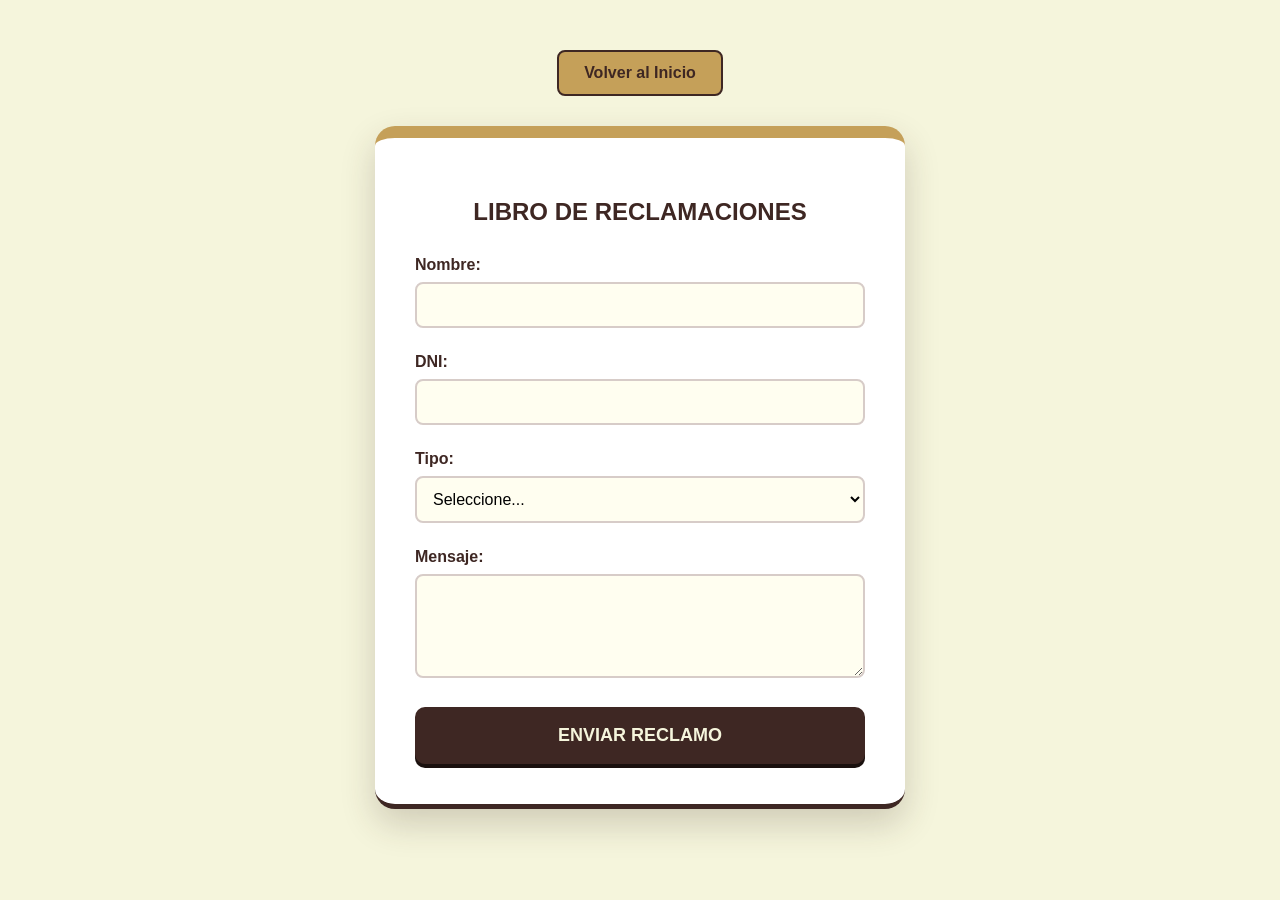
<file: carrito/reclamos.html>
<!DOCTYPE html>
<html lang="es">
<head>
    <meta charset="UTF-8">
    <title>Libro de Reclamaciones</title>
    <link rel="stylesheet" href="../css/reclamos.css">
</head>
<body>

    <a href="../index.html" class="boton-regreso">Volver al Inicio</a>

    <form class="caja-formulario">
        <h2>Libro de Reclamaciones</h2>
        
        <label class="etiqueta">Nombre:</label>
        <input type="text" class="campo-texto" required>

        <label class="etiqueta">DNI:</label>
        <input type="text" class="campo-texto" required pattern="[0-9]{8}">

        <label class="etiqueta">Tipo:</label>
        <select class="campo-texto" required>
            <option value="">Seleccione...</option>
            <option value="queja">Queja</option>
            <option value="reclamo">Reclamo</option>
        </select>

        <label class="etiqueta">Mensaje:</label>
        <textarea class="campo-texto" rows="4" required></textarea>

        <input type="submit" value="Enviar Reclamo" class="boton-enviar">
    </form>

</body>
</html>
</file>
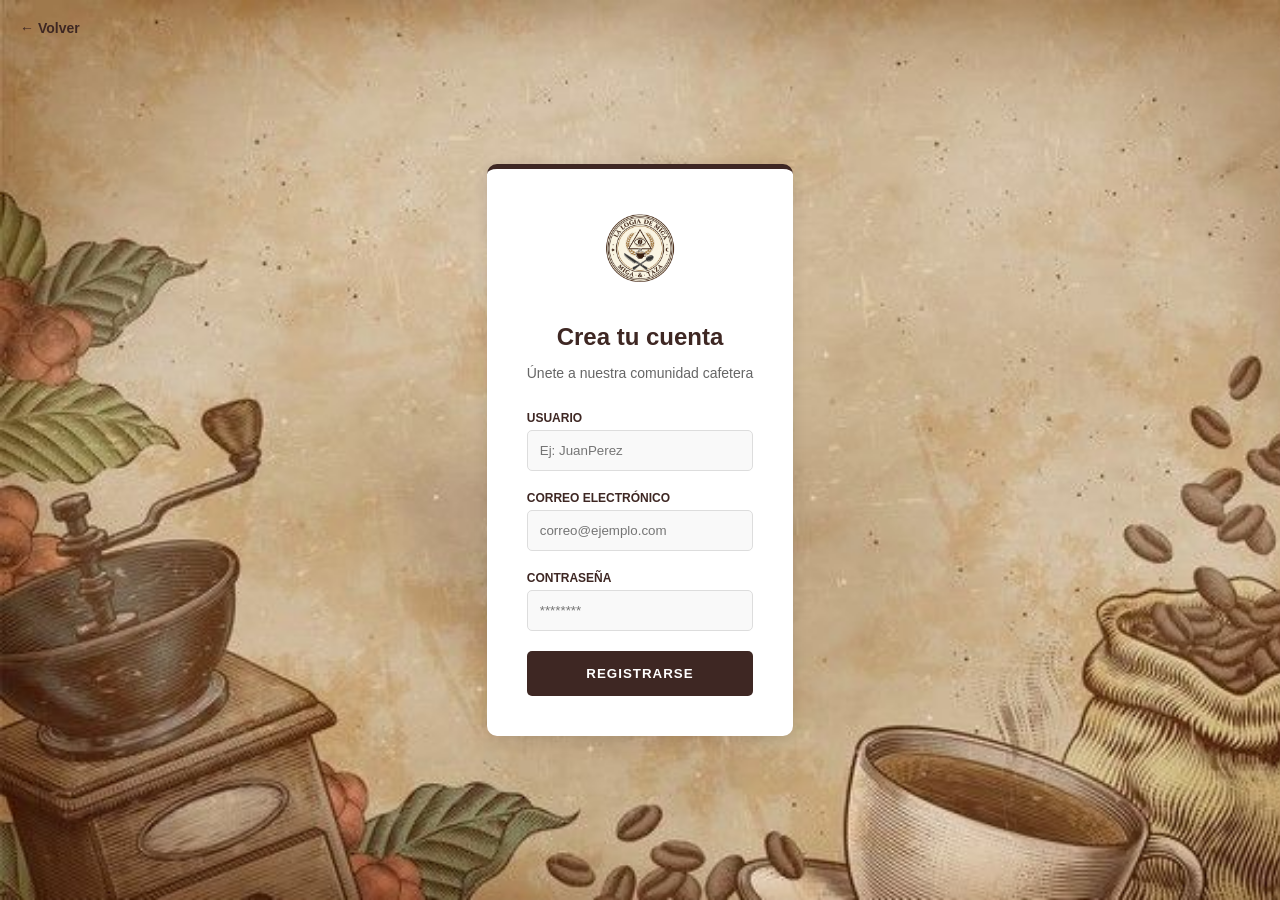
<file: carrito/registro.html>
<!DOCTYPE html>
<html lang="es">
<head>
    <meta charset="UTF-8">
    <title>Registro - La Logia de Miga & Taza</title>
    <link rel="stylesheet" href="../css/registro.css">
</head>
<body>
    <a href="../index.html" class="volver">← Volver</a>

    <main>
        <div class="registro-card">
            <div class="logo-container">
                <img src="../café.png.png" alt="">
            </div>
            
            <h2>Crea tu cuenta</h2>
            <p>Únete a nuestra comunidad cafetera</p>

            <form action="confirmacion.html" method="GET">
                <div class="campo">
                    <label>Usuario</label>
                    <input type="text" name="usuario" placeholder="Ej: JuanPerez" required>
                </div>

                <div class="campo">
                    <label>Correo electrónico</label>
                    <input type="email" name="correo" placeholder="correo@ejemplo.com" required>
                </div>

                <div class="campo">
                    <label>Contraseña</label>
                    <input type="password" name="password" placeholder="********" required>
                </div>

                <button type="submit" class="btn-registrar">REGISTRARSE</button>
            </form>
        </div>
    </main>
</body>
</html>
</file>
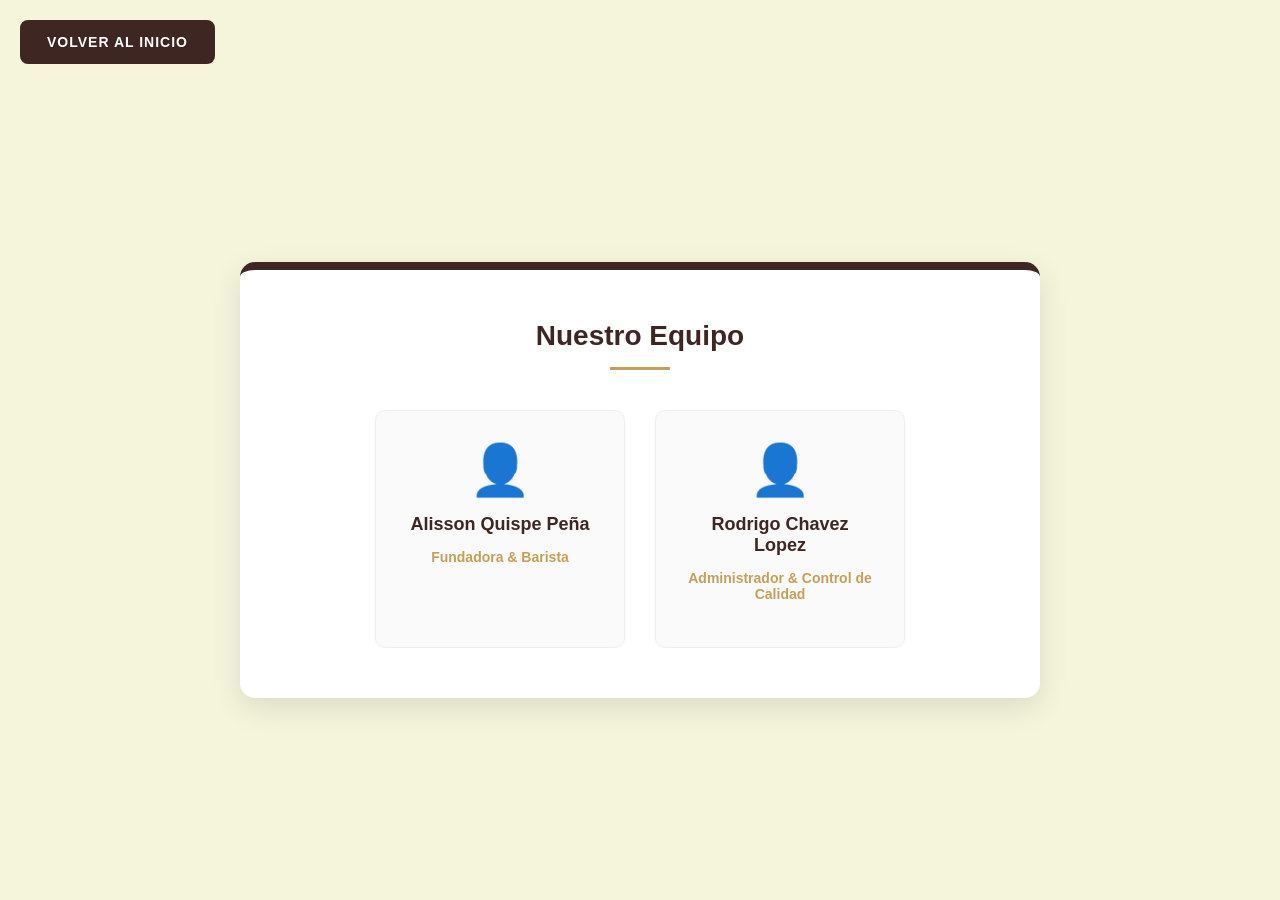
<file: carrito/staff.html>
<!DOCTYPE html>
<html lang="es">
<head>
    <meta charset="UTF-8">
    <meta name="viewport" content="width=device-width, initial-scale=1.0">
    <title>Staff - La Logia de Miga y Taza</title>
    <link rel="stylesheet" href="../css/staff.css">
</head>
<body>
    <div class="header-staff">
        <a href="../index.html" class="btn-inicio">VOLVER AL INICIO</a>
    </div>

    <main class="contenedor-staff">
        <h2 class="titulo-staff">Nuestro Equipo</h2>
        <div class="linea-decorativa"></div>

        <div class="grid-equipo">
            <div class="tarjeta-staff">
                <div class="avatar">👤</div>
                <h3>Alisson Quispe Peña</h3>
                <p class="rol">Fundadora & Barista</p>
            </div>

            <div class="tarjeta-staff">
                <div class="avatar">👤</div>
                <h3>Rodrigo Chavez Lopez</h3>
                <p class="rol">Administrador & Control de Calidad</p>
            </div>
        </div>
    </main>
</body>
</html>
</file>
<file: css/carrito.css>
:root {
    --cafe-oscuro: #3E2723;
    --dorado: #C5A059;
    --crema-fondo: #F5F5DC;
    --blanco: #FFFFFF;
}

* {
    box-sizing: border-box;
    font-family: 'Cambria', 'Georgia', serif;
}

body {
    background-color: #F9F9F9;
    margin: 0;
    padding: 20px;
    color: var(--cafe-oscuro);
}

.contenedor-principal {
    max-width: 1100px;
    margin: 40px auto;
}

.boton-regreso {
    text-decoration: none;
    color: var(--cafe-oscuro);
    font-weight: bold;
    display: inline-block;
    margin-bottom: 20px;
}

.flex-carrito {
    display: flex;
    gap: 30px;
    align-items: flex-start;
}

.seccion-productos {
    background: var(--blanco);
    flex: 2;
    padding: 30px;
    border-radius: 8px;
    box-shadow: 0 4px 10px rgba(0,0,0,0.05);
    border-top: 6px solid var(--cafe-oscuro);
}

.seccion-productos h2 {
    margin-top: 0;
    border-bottom: 2px solid var(--dorado);
    padding-bottom: 10px;
    font-size: 1.6em;
}

.fila-producto {
    display: flex;
    justify-content: space-between;
    align-items: center;
    padding: 20px 0;
    border-bottom: 1px solid #f0f0f0;
}

.info-prod { flex: 2; }
.info-cantidad { flex: 1; max-width: 100px; margin-left: 20px; }

label {
    display: block;
    font-size: 12px;
    font-weight: bold;
    margin-bottom: 5px;
    color: #777;
    text-transform: uppercase;
}

.control-formulario {
    width: 100%;
    padding: 10px;
    border: 1px solid #DDD;
    border-radius: 4px;
    background-color: #FAFAFA;
}

.btn-vaciar {
    background: white;
    border: 1px solid var(--cafe-oscuro);
    padding: 8px 15px;
    margin-top: 20px;
    cursor: pointer;
    font-weight: bold;
    color: var(--cafe-oscuro);
}


.seccion-resumen {
    background: var(--crema-fondo);
    flex: 1;
    padding: 25px;
    border-radius: 12px;
    border: 1.5px solid var(--dorado);
    position: sticky;
    top: 20px;
}

.seccion-resumen h3 {
    margin-top: 0;
    font-size: 1.4em;
    border-bottom: 1px solid var(--cafe-oscuro);
    padding-bottom: 10px;
}

.linea-resumen {
    display: flex;
    justify-content: space-between;
    margin: 15px 0;
    font-size: 1.1em;
}

.linea-resumen.total {
    font-weight: bold;
    font-size: 1.5em;
    margin-top: 20px;
}

#btn-confirmar {
    width: 100%;
    background-color: var(--cafe-oscuro);
    color: white;
    border: none;
    padding: 18px;
    font-weight: bold;
    font-size: 16px;
    cursor: pointer;
    border-radius: 6px;
    margin-top: 20px;
    transition: 0.3s;
}

#btn-confirmar:hover {
    background-color: var(--dorado);
}

.check-terminos {
    margin-top: 15px;
    display: flex;
    align-items: center;
    gap: 8px;
    font-size: 11px;
    font-weight: bold;
}
</file>
<file: css/productos.css>
* {
    box-sizing: border-box;
    font-family: 'Cambria', 'Georgia', serif; 
}

body {
    background-color: #F5F5DC;
    color: #3E2723;
    margin: 0;
    line-height: 1.6;
}

header {
    background-color: #3E2723;
    color: #F5F5DC;
    padding: 40px 20px;
    text-align: center;
    border-bottom: 5px solid #C5A059;
}

header h1 {
    margin: 10px 0;
    font-size: 2.8em;
    letter-spacing: 2px;
}

header p {
    font-style: italic;
    opacity: 0.9;
}

nav {
    background-color: #C5A059;
    padding: 15px 0;
    text-align: center;
    position: sticky;
    top: 0;
    z-index: 1000;
    box-shadow: 0 2px 10px rgba(0,0,0,0.1);
}

nav a {
    text-decoration: none;
    color: #3E2723;
    font-weight: bold;
    margin: 0 25px;
    font-size: 1.1em;
    padding: 10px 20px;
    border-radius: 4px;
    transition: all 0.4s ease;  
    display: inline-block;
}

nav a:hover {
    background-color: #3E2723;
    color: #F5F5DC;
    transform: translateY(-3px);
}

h2 {
    text-align: center;
    border-bottom: 2px solid #C5A059;
    width: fit-content;
    margin: 40px auto 20px;
    padding: 0 40px 10px;
    font-size: 2.2em;
}

.subtitulo-seccion {
    text-align: left;
    margin-left: 5%;
    font-size: 1.6em;
    color: #3E2723;
    text-transform: uppercase;
    letter-spacing: 1px;
    border-left: 6px solid #C5A059;
    padding-left: 15px;
    margin-bottom: 10px;
}

.contenedor-oscuro {
    background-color: #3E2723;
    padding: 30px;
    display: flex;
    flex-wrap: wrap;
    gap: 25px;
    justify-content: center;
    border-radius: 15px;
    margin: 0 auto 50px;
    width: 90%;
    max-width: 1100px;
    border: 2px solid #C5A059;
    box-shadow: 0 10px 25px rgba(0,0,0,0.3);
}

.producto-card {
    background-color: #FFFFFF;
    border-radius: 12px;
    padding: 15px;
    text-align: center;
    width: 160px;
    transition: all 0.3s ease;
    border: 1px solid transparent;
}

.producto-card:hover {
    transform: translateY(-8px) scale(1.05);
    box-shadow: 0 5px 15px rgba(255, 255, 255, 0.2);
    border-color: #C5A059;
}

.producto-card img {
    width: 100%;
    height: 120px;
    object-fit: cover;
    border-radius: 8px;
}

.producto-card p {
    margin: 12px 0 0;
    font-size: 0.9em;
    font-weight: bold;
    color: #3E2723;
    min-height: 2.4em;
    display: flex;
    align-items: center;
    justify-content: center;
}

.producto-card[style*="width: 200px"] {
    width: 240px;
}

@media (max-width: 600px) {
    .contenedor-oscuro {
        padding: 15px;
        width: 95%;
    }
    .producto-card {
        width: 140px;
    }
    header h1 {
        font-size: 2em;
    }
}
.producto-card button{
    background-color: #C5A059;
    border-color:#b89553;
}
</file>
<file: css/reclamos.css>
body {
    background-color: #F5F5DC;
    font-family: Arial, sans-serif;
    margin: 0;
    padding: 50px 20px;
    color: #3E2723;
}

.boton-regreso {
    display: block;
    width: fit-content;
    margin: 0 auto 30px auto;
    background-color: #C5A059;
    color: #3E2723;
    padding: 12px 25px;
    text-decoration: none;
    font-weight: bold;
    border-radius: 8px;
    border: 2px solid #3E2723;
    transition: 0.3s;
}

.boton-regreso:hover {
    background-color: #3E2723;
    color: #F5F5DC;
}

.caja-formulario {
    background-color: #ffffff;
    max-width: 450px;
    margin: 0 auto;
    padding: 40px;
    border-radius: 20px;
    border-top: 12px solid #C5A059;
    box-shadow: 0px 15px 35px rgba(62, 39, 35, 0.2);
    border-bottom: 5px solid #3E2723;
}

h2 {
    text-align: center;
    font-size: 24px;
    margin-bottom: 30px;
    text-transform: uppercase;
}

.etiqueta {
    display: block;
    font-weight: bold;
    margin-bottom: 8px;
}

.campo-texto {
    width: 100%;
    padding: 12px;
    margin-bottom: 25px;
    border: 2px solid #D7CCC8;
    border-radius: 8px;
    box-sizing: border-box;
    background-color: #FFFEF0;
    font-size: 16px;
}

.campo-texto:focus {
    outline: none;
    border-color: #C5A059;
}

.boton-enviar {
    background-color: #3E2723;
    color: #F5F5DC;
    border: none;
    padding: 18px;
    width: 100%;
    font-size: 18px;
    font-weight: bold;
    cursor: pointer;
    border-radius: 10px;
    text-transform: uppercase;
    box-shadow: 0px 4px 0px #1a100e;
}

.boton-enviar:hover {
    background-color: #C5A059;
    color: #3E2723;
}
</file>
<file: css/registro.css>
* {
    box-sizing: border-box;
    font-family: 'Segoe UI', Tahoma, Geneva, Verdana, sans-serif;
}

body {
    background-color: #F5F5DC;
    margin: 0;
    display: flex;
    justify-content: center;
    align-items: center;
    height: 100vh;
    background-image: url(../fondo\ de\ registro.jpg);
    background-size: cover;
}

.volver {
    position: absolute;
    top: 20px;
    left: 20px;
    text-decoration: none;
    color: #3E2723;
    font-weight: bold;
    font-size: 14px;
}

.registro-card {
    background-color: white;
    padding: 40px;
    border-radius: 10px;
    box-shadow: 0 4px 15px rgba(0,0,0,0.1);
    width: 100%;
    max-width: 400px;
    text-align: center;
    border-top: 5px solid #3E2723;
}

.logo-container img {
    width: 80px;
    margin-bottom: 10px;
    
}

h2 {
    color: #3E2723;
    margin-bottom: 5px;
}

p {
    color: #666;
    font-size: 14px;
    margin-bottom: 30px;
}

.campo {
    text-align: left;
    margin-bottom: 20px;
}

.campo label {
    display: block;
    color: #3E2723;
    font-size: 12px;
    font-weight: bold;
    margin-bottom: 5px;
    text-transform: uppercase;
}

input {
    width: 100%;
    padding: 12px;
    border: 1px solid #ddd;
    border-radius: 5px;
    background-color: #f9f9f9;
}

input:focus {
    outline: none;
    border-color: #C5A059;
}

.btn-registrar {
    background-color: #3E2723;
    color: white;
    border: none;
    padding: 15px;
    width: 100%;
    border-radius: 5px;
    font-weight: bold;
    cursor: pointer;
    transition: background 0.3s;
    letter-spacing: 1px;
}

.btn-registrar:hover {
    background-color: #C5A059;
}
</file>
<file: css/staff.css>
* {
    box-sizing: border-box;
    font-family: 'Segoe UI', sans-serif;
}
body {
    background-color: #F5F5DC;
    margin: 0;
    display: flex;
    flex-direction: column;
    align-items: center;
    justify-content: center;
    min-height: 100vh;
}
.header-staff {
    width: 100%;
    padding: 20px;
    position: absolute;
    top: 0;
    left: 0;
}
.btn-inicio {
    display: inline-block;
    text-decoration: none;
    background-color: #3E2723;
    color: white;
    padding: 12px 25px;
    border-radius: 8px;
    font-weight: bold;
    font-size: 14px;
    letter-spacing: 1px;
    transition: all 0.3s ease;
    border: 2px solid #3E2723;
}
.btn-inicio:hover {
    background-color: #C5A059;
    border-color: #C5A059;
    transform: scale(1.05);
}
.contenedor-staff {
    background-color: white;
    padding: 50px;
    border-radius: 15px;
    box-shadow: 0 10px 30px rgba(0,0,0,0.1);
    text-align: center;
    width: 90%;
    max-width: 800px;
    border-top: 8px solid #3E2723;
    margin-top: 60px;
}
.titulo-staff {
    color: #3E2723;
    font-size: 28px;
    margin: 0;
}
.linea-decorativa {
    height: 3px;
    width: 60px;
    background-color: #C5A059;
    margin: 15px auto 40px;
}
.grid-equipo {
    display: flex;
    gap: 30px;
    justify-content: center;
    flex-wrap: wrap;
}
.tarjeta-staff {
    background-color: #fafafa;
    border: 1px solid #eee;
    padding: 30px;
    border-radius: 10px;
    width: 250px;
    transition: transform 0.3s;
}
.tarjeta-staff:hover {
    transform: translateY(-10px);
    border-color: #C5A059;
}
.avatar {
    font-size: 50px;
    margin-bottom: 15px;
}
.tarjeta-staff h3 {
    color: #3E2723;
    margin: 10px 0 5px;
    font-size: 18px;
}
.rol {
    color: #C5A059;
    font-weight: bold;
    font-size: 14px;
    margin-bottom: 15px;
}
</file>
